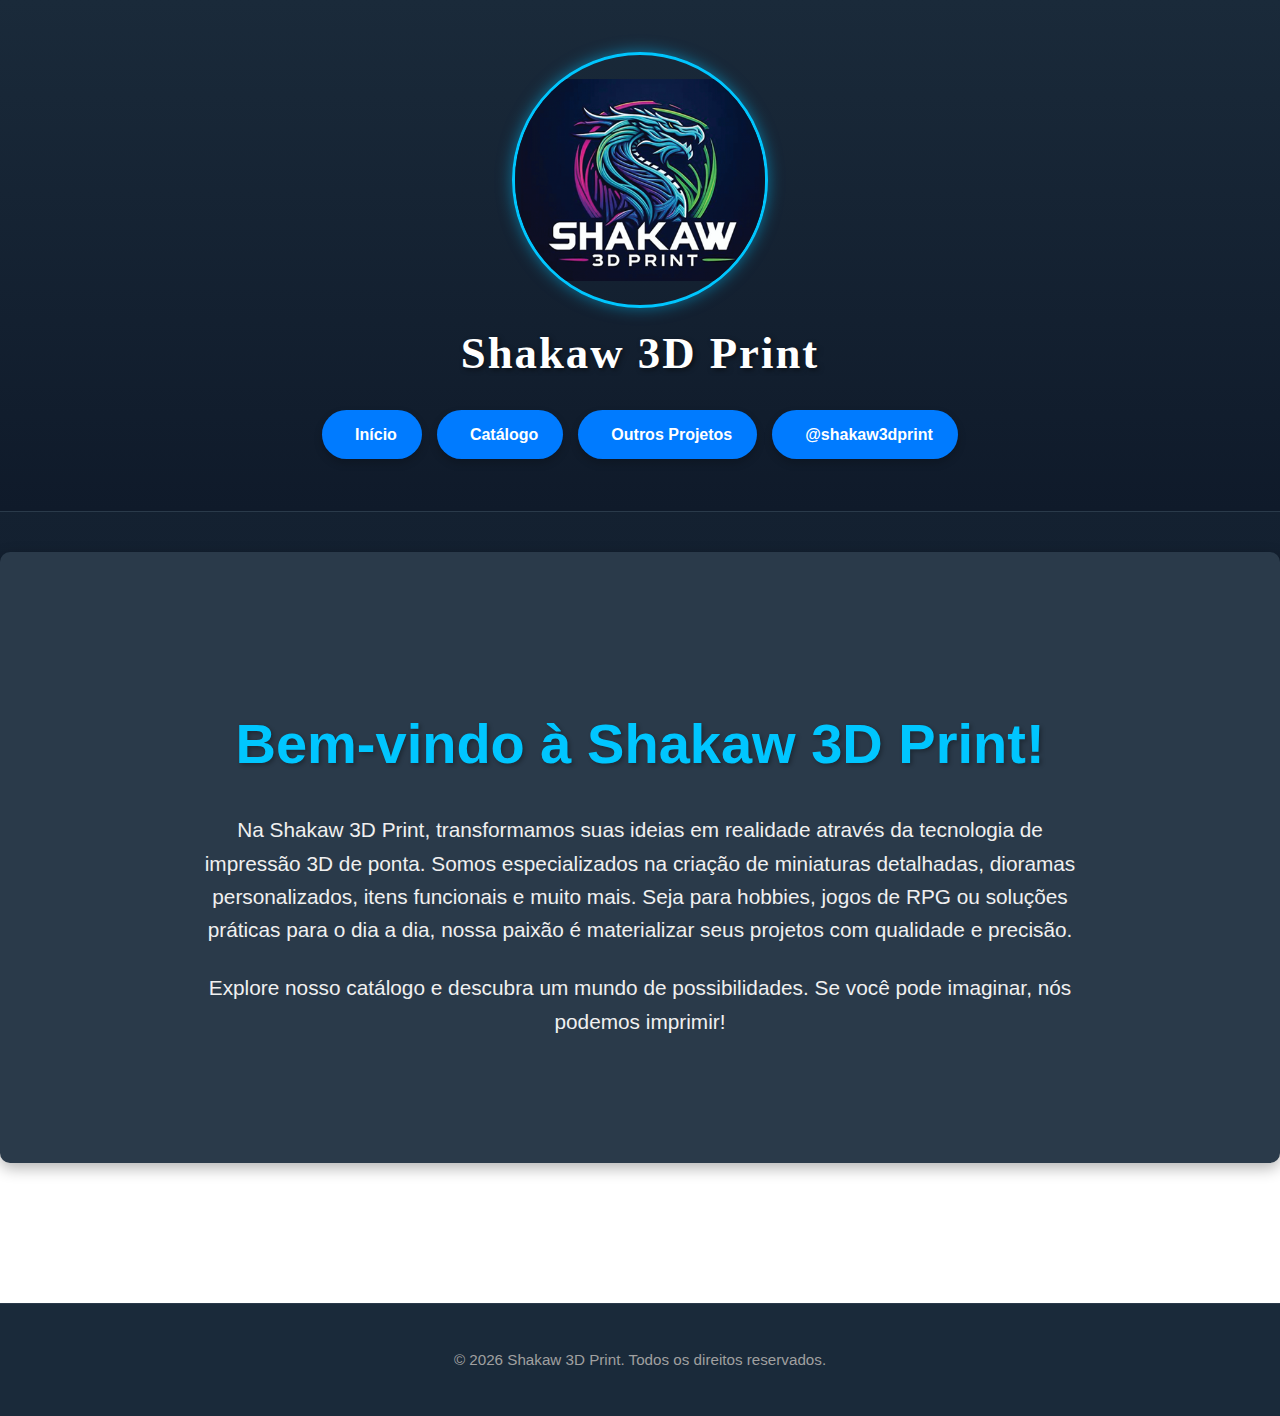
<file: index.html>
<!DOCTYPE html>
<html lang="pt-BR">
<head>
    <meta charset="UTF-8">
    <meta name="viewport" content="width=device-width, initial-scale=1.0">
    <title>Shakaw 3D Print - Impressão 3D Personalizada</title>
    <link rel="stylesheet" href="style.css">
</head>
<body>
    <header>
    <div class="container header-content">
        <div class="logo-area">
            <img src="images/Logo.png" alt="Shakaw 3D Print Logo" class="logo">
            <h2>Shakaw 3D Print</h2>
        </div>
        <nav>
            <ul>
                <li><a href="index.html"><i class="fas fa-home"></i> Início</a></li>
                <li><a href="catalogo.html"><i class="fas fa-cube"></i> Catálogo</a></li>
                <li><a href="contato.html"><i class="fas fa-project-diagram"></i> Outros Projetos</a></li> <!-- Usando Contato como "Outros Projetos" por enquanto -->
                <li><a href="https://www.instagram.com/shakaw3dprint" target="_blank"><i class="fab fa-instagram"></i> @shakaw3dprint</a></li>
            </ul>
        </nav>
    </div>
</header>


    <main>
        <section id="sobre-nos" class="hero">
            <div class="container">
                <h2>Bem-vindo à Shakaw 3D Print!</h2>
                <p>Na Shakaw 3D Print, transformamos suas ideias em realidade através da tecnologia de impressão 3D de ponta. Somos especializados na criação de miniaturas detalhadas, dioramas personalizados, itens funcionais e muito mais. Seja para hobbies, jogos de RPG ou soluções práticas para o dia a dia, nossa paixão é materializar seus projetos com qualidade e precisão.</p>
                <p>Explore nosso catálogo e descubra um mundo de possibilidades. Se você pode imaginar, nós podemos imprimir!</p>
            </div>
        </section>
    </main>

    <footer>
        <div class="container">
            <p>&copy; 2026 Shakaw 3D Print. Todos os direitos reservados.</p>
        </div>
    </footer>
</body>
</html>
</file>
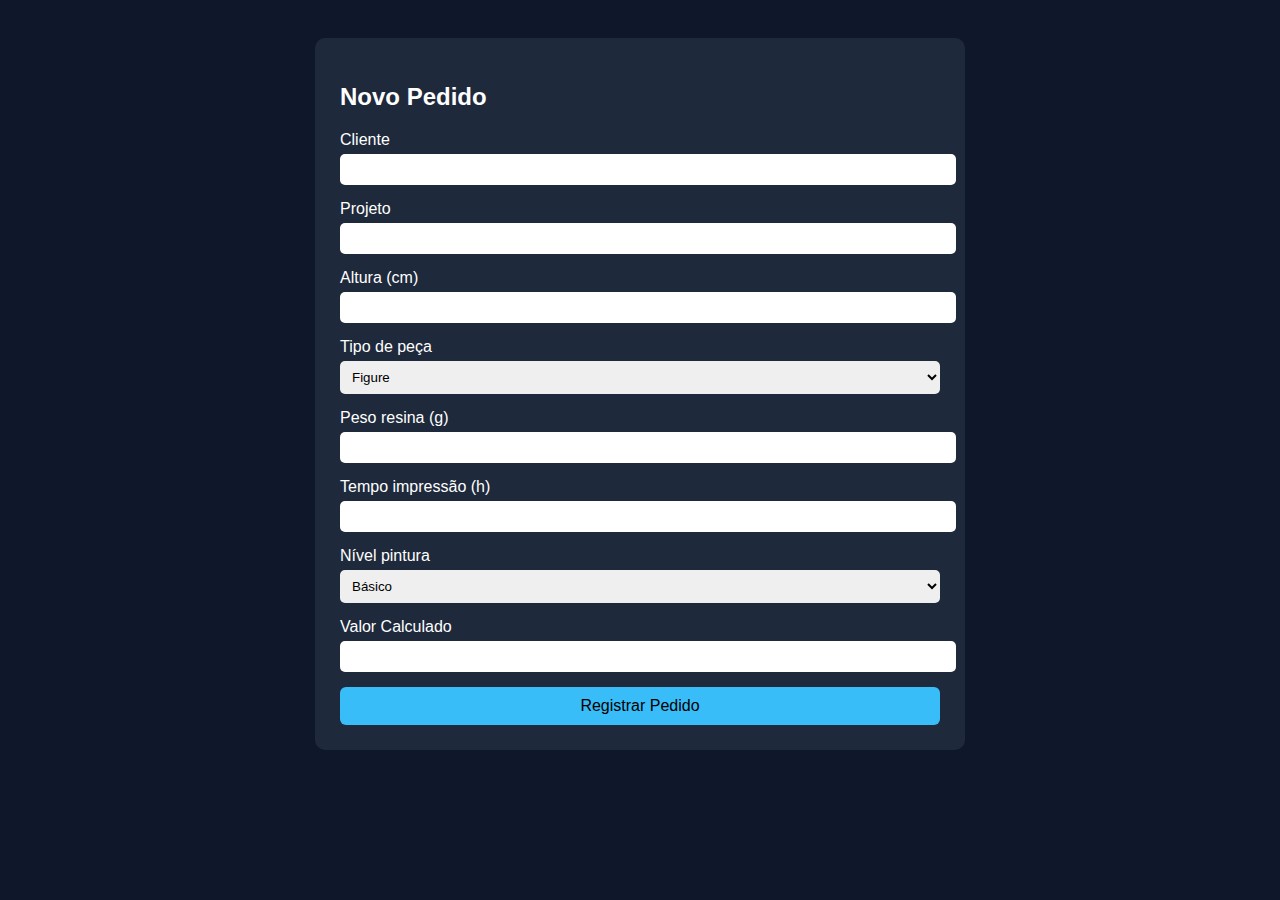
<file: calculadora.html>
<!DOCTYPE html>
<html>
<head>
<meta charset="UTF-8">
<title>Shakaw OS - Novo Pedido</title>

<style>

body{
font-family: Arial;
background:#0f172a;
color:white;
padding:30px;
}

.container{
max-width:600px;
margin:auto;
background:#1e293b;
padding:25px;
border-radius:10px;
}

input, select{
width:100%;
padding:8px;
margin-top:5px;
margin-bottom:15px;
border-radius:5px;
border:none;
}

button{
background:#38bdf8;
border:none;
padding:10px;
width:100%;
font-size:16px;
border-radius:6px;
cursor:pointer;
}

</style>

</head>

<body>

<div class="container">

<h2>Novo Pedido</h2>

<label>Cliente</label>
<input id="cliente">

<label>Projeto</label>
<input id="projeto">

<label>Altura (cm)</label>
<input id="altura" type="number">

<label>Tipo de peça</label>
<select id="tipo">
<option>Figure</option>
<option>Diorama</option>
<option>Funcional</option>
</select>

<label>Peso resina (g)</label>
<input id="peso" type="number" oninput="atualizarValor()">

<label>Tempo impressão (h)</label>
<input id="tempo" type="number" oninput="atualizarValor()">

<label>Nível pintura</label>
<select id="pintura" onchange="atualizarValor()">
<option>Básico</option>
<option>Médio</option>
<option>Avançado</option>
</select>

<label>Valor Calculado</label>
<input id="valor" readonly>

<button onclick="enviar()">Registrar Pedido</button>

</div>

<script src="script_os.js"></script>

</body>
</html>
</file>
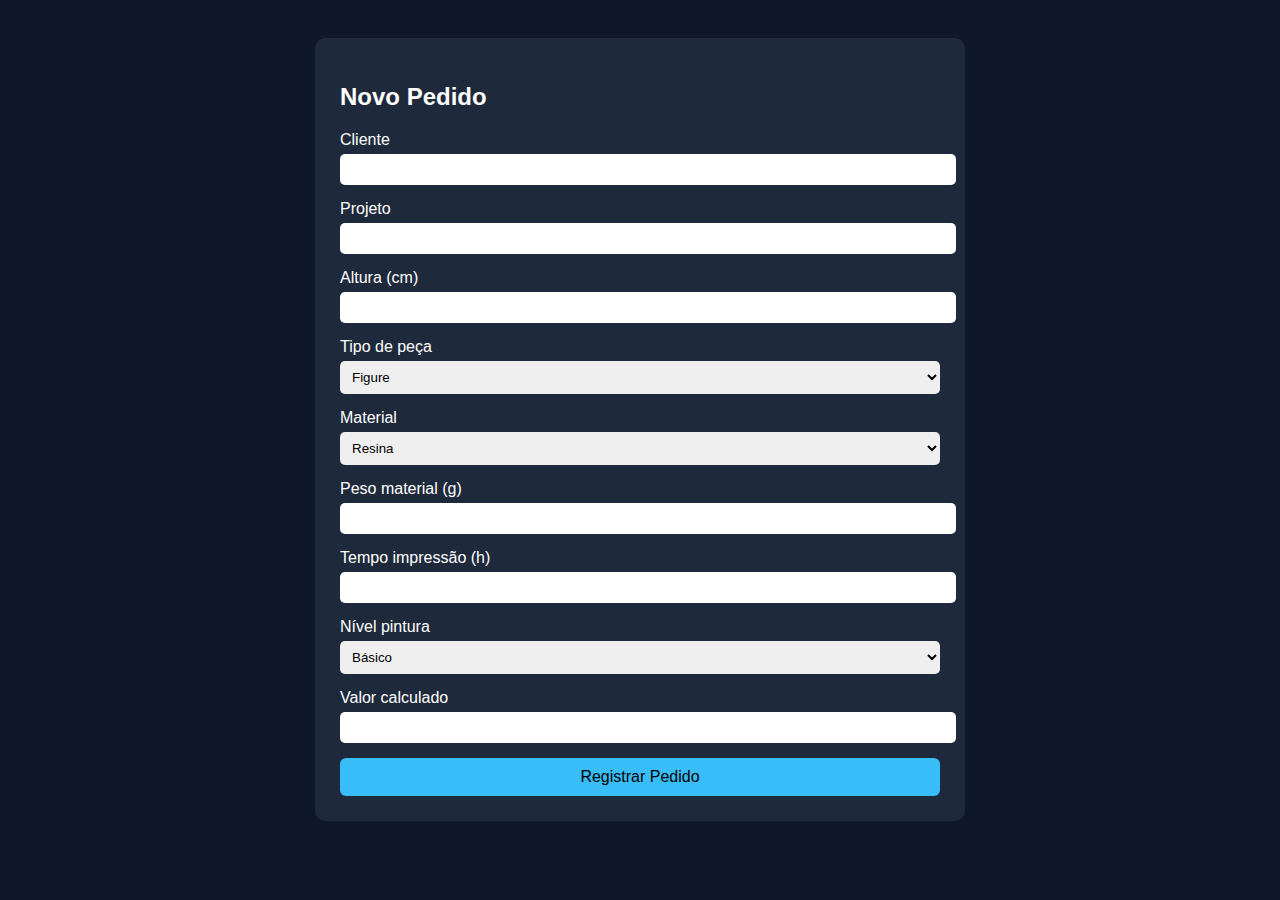
<file: shakaw_os.html>
<!DOCTYPE html>
<html>
<head>
<meta charset="UTF-8">
<title>Shakaw OS - Novo Pedido</title>

<style>

body{
font-family: Arial;
background:#0f172a;
color:white;
padding:30px;
}

.container{
max-width:600px;
margin:auto;
background:#1e293b;
padding:25px;
border-radius:10px;
}

input, select{
width:100%;
padding:8px;
margin-top:5px;
margin-bottom:15px;
border-radius:5px;
border:none;
}

button{
background:#38bdf8;
border:none;
padding:10px;
width:100%;
font-size:16px;
border-radius:6px;
cursor:pointer;
}

</style>
</head>

<body>

<div class="container">

<h2>Novo Pedido</h2>

<label>Cliente</label>
<input id="cliente">

<label>Projeto</label>
<input id="projeto">

<label>Altura (cm)</label>
<input id="altura" type="number">

<label>Tipo de peça</label>
<select id="tipo">
<option>Figure</option>
<option>Diorama</option>
<option>Funcional</option>
</select>

<label>Material</label>
<select id="material">
<option>Resina</option>
<option>PLA</option>
<option>PLA Silk</option>
<option>PLA Duo</option>
<option>PETG</option>
</select>

<label>Peso material (g)</label>
<input id="peso" type="number">

<label>Tempo impressão (h)</label>
<input id="tempo" type="number">

<label>Nível pintura</label>
<select id="pintura">
<option>Básico</option>
<option>Médio</option>
<option>Avançado</option>
<option>Sem pintura</option>
</select>

<label>Valor calculado</label>
<input id="valorPreview" readonly>

<button onclick="enviar()">Registrar Pedido</button>

</div>

<script src="script_os.js"></script>

</body>
</html>
</file>
<file: style.css>
/* Estilos Gerais */
body {
    font-family: 'Segoe UI', Tahoma, Geneva, Verdana, sans-serif; /* Fonte mais moderna */
    margin: 0;
    padding: 0;
    /* Aplicando um degradê linear no fundo */
    background: linear-gradient(to bottom, #1a2a3a, #0f1a2a); /* Degradê do azul escuro para um tom ainda mais escuro */
    background-attachment: fixed; /* Garante que o degradê cubra toda a página, mesmo ao rolar */
    color: #e0e0e0; /* Cor de texto clara padrão */
    line-height: 1.6;
}

.container {
    width: 90%;
    max-width: 1200px;
    margin: 0 auto;
    padding: 20px 0;
}

/* Cabeçalho */
header {
    /* Usando o mesmo degradê do body para o cabeçalho */
    background: linear-gradient(to bottom, #1a2a3a, #0f1a2a);
    color: #fff;
    padding: 2rem 0; /* Mais espaçamento */
    text-align: center;
    border-bottom: 1px solid #2a3a4a; /* Linha sutil */
}

.header-content {
    display: flex;
    flex-direction: column;
    align-items: center;
    gap: 20px; /* Espaçamento entre logo e navegação */
}

.logo-area {
    display: flex;
    flex-direction: column;
    align-items: center;
    gap: 10px;
}

.logo {
    width: 250px; /* Aumentar o tamanho para caber o nome */
    height: 250px; /* Manter a proporção */
    border-radius: 50%; /* Manter o formato redondo */
    object-fit: contain; /* Garante que a imagem inteira caiba dentro do círculo, sem cortar */
    background-color: transparent; /* Fundo transparente para o logo */
    border: 3px solid #00c6ff; /* Borda colorida */
    box-shadow: 0 0 15px rgba(0, 198, 255, 0.5); /* Sombra para destacar */
}

header h2 { /* Alterado de h1 para h2 para o nome da empresa */
    margin: 0;
    font-family: 'Algerian', serif; /* Aplicando a fonte Algerian */
    font-size: 2.8rem; /* Aumentando um pouco o tamanho */
    color: #fff;
    letter-spacing: 2px; /* Mais espaçamento entre letras */
    text-shadow: 2px 2px 5px rgba(0,0,0,0.5); /* Adicionando uma sombra para destacar */
}

header nav ul {
    list-style: none;
    padding: 0;
    margin: 0;
    display: flex;
    flex-wrap: wrap; /* Permite que os itens quebrem a linha em telas menores */
    justify-content: center;
    gap: 15px; /* Espaçamento entre os botões */
}

header nav ul li a {
    background-color: #007bff; /* Cor de fundo dos botões */
    color: #fff;
    text-decoration: none;
    font-weight: bold;
    padding: 12px 25px; /* Tamanho dos botões */
    border-radius: 30px; /* Botões arredondados */
    transition: background-color 0.3s ease, transform 0.2s ease;
    display: flex;
    align-items: center;
    gap: 8px; /* Espaçamento entre ícone e texto */
    box-shadow: 0 4px 8px rgba(0,0,0,0.2);
}

header nav ul li a:hover {
    background-color: #0056b3; /* Cor ao passar o mouse */
    transform: translateY(-2px); /* Efeito sutil ao passar o mouse */
}

/* Estilos para o corpo do site (main) */
main {
    padding: 40px 0;
}

.hero {
    background-color: #2a3a4a; /* Fundo da seção hero */
    text-align: center;
    padding: 80px 0;
    margin-bottom: 40px;
    border-radius: 10px;
    box-shadow: 0 5px 15px rgba(0,0,0,0.3);
}

.hero h2 {
    font-size: 3.5rem;
    margin-bottom: 25px;
    color: #00c6ff; /* Cor de destaque para o título */
    text-shadow: 2px 2px 4px rgba(0,0,0,0.3);
}

.hero p {
    font-size: 1.3rem;
    max-width: 900px;
    margin: 0 auto 25px auto;
    color: #f0f0f0; /* Um cinza bem claro para melhor leitura */
}

.section-padding {
    padding: 40px 0;
}

/* Contato */
#contato h2, #catalogo h2 {
    text-align: center;
    font-size: 2.8rem;
    color: #00c6ff;
    margin-bottom: 40px;
    text-shadow: 1px 1px 3px rgba(0,0,0,0.2);
}

#contato .contact-info {
    text-align: center;
    margin-top: 30px;
    background-color: #2a3a4a;
    padding: 30px;
    border-radius: 10px;
    box-shadow: 0 5px 15px rgba(0,0,0,0.3);
}

#contato .contact-info p {
    font-size: 1.2rem;
    margin-bottom: 15px;
    color: #f0f0f0; /* Ajustado para ser mais visível */
}

#contato .contact-info a {
    color: #00c6ff;
    text-decoration: none;
    font-weight: bold;
    transition: color 0.3s ease;
}

#contato .contact-info a:hover {
    color: #0099cc;
    text-decoration: underline;
}

/* Catálogo - Filtros */
.filters {
    text-align: center;
    margin-bottom: 40px;
}

.filter-btn {
    background-color: #007bff;
    color: #fff;
    border: none;
    padding: 12px 25px;
    margin: 8px;
    border-radius: 30px; /* Botões arredondados */
    cursor: pointer;
    font-size: 1.1rem;
    transition: background-color 0.3s ease, transform 0.2s ease;
    box-shadow: 0 3px 6px rgba(0,0,0,0.2);
}

.filter-btn:hover, .filter-btn.active {
    background-color: #0056b3;
    transform: translateY(-2px);
}

/* Catálogo - Grid de Produtos */
.product-grid {
    display: grid;
    grid-template-columns: repeat(auto-fit, minmax(300px, 1fr)); /* Cards um pouco maiores */
    gap: 30px;
}

.product-card {
    background-color: #2a3a4a; /* Fundo do card */
    border: 1px solid #3a4a5a;
    border-radius: 10px;
    padding: 25px;
    text-align: center;
    box-shadow: 0 5px 15px rgba(0,0,0,0.3);
    transition: transform 0.3s ease, box-shadow 0.3s ease;
}

.product-card:hover {
    transform: translateY(-8px);
    box-shadow: 0 8px 20px rgba(0,0,0,0.4);
}

.product-card img {
    max-width: 100%;
    height: 200px; /* Altura fixa para as imagens */
    object-fit: cover; /* Garante que a imagem preencha o espaço sem distorcer */
    border-radius: 8px;
    margin-bottom: 20px;
    border: 1px solid #4a5a6a;
}

.product-card h3 {
    font-size: 1.8rem;
    margin-top: 0;
    margin-bottom: 12px;
    color: #00c6ff;
}

.product-card .description {
    font-size: 1rem;
    color: #f0f0f0; /* Um cinza bem claro para melhor leitura */
    margin-bottom: 20px;
}

.product-card .price {
    font-size: 1.6rem;
    font-weight: bold;
    color: #28a745; /* Cor para preço */
    margin-bottom: 20px;
}

.product-images-thumb {
    display: flex;
    justify-content: center;
    gap: 8px;
    margin-bottom: 20px;
}

.product-images-thumb img {
    width: 60px;
    height: 60px;
    object-fit: cover;
    border: 2px solid #4a5a6a;
    border-radius: 5px;
    cursor: pointer;
    transition: border-color 0.3s ease, transform 0.2s ease;
}

.product-images-thumb img:hover {
    border-color: #00c6ff;
    transform: scale(1.05);
}

.add-to-interest {
    background-color: #ffc107; /* Cor do botão de interesse */
    color: #333;
    border: none;
    padding: 12px 25px;
    border-radius: 30px;
    cursor: pointer;
    font-size: 1.1rem;
    font-weight: bold;
    transition: background-color 0.3s ease, transform 0.2s ease;
    box-shadow: 0 3px 6px rgba(0,0,0,0.2);
}

.add-to-interest:hover {
    background-color: #e0a800;
    transform: translateY(-2px);
}

/* Rodapé */
footer {
    background-color: #1a2a3a;
    color: #a0a0a0;
    text-align: center;
    padding: 1.5rem 0;
    margin-top: 60px;
    border-top: 1px solid #2a3a4a;
}

footer p {
    margin: 0;
    font-size: 0.95rem;
}

/* Responsividade básica */
@media (max-width: 768px) {
    header h2 {
        font-size: 1.8rem;
    }
    header nav ul {
        flex-direction: column;
        gap: 10px;
    }
    header nav ul li a {
        width: 80%;
        max-width: 300px;
        margin: 0 auto;
        justify-content: center;
    }
    .hero h2 {
        font-size: 2.5rem;
    }
    .hero p {
        font-size: 1.1rem;
    }
    #contato h2, #catalogo h2 {
        font-size: 2rem;
    }
    .product-grid {
        grid-template-columns: 1fr;
    }
}
</file>
